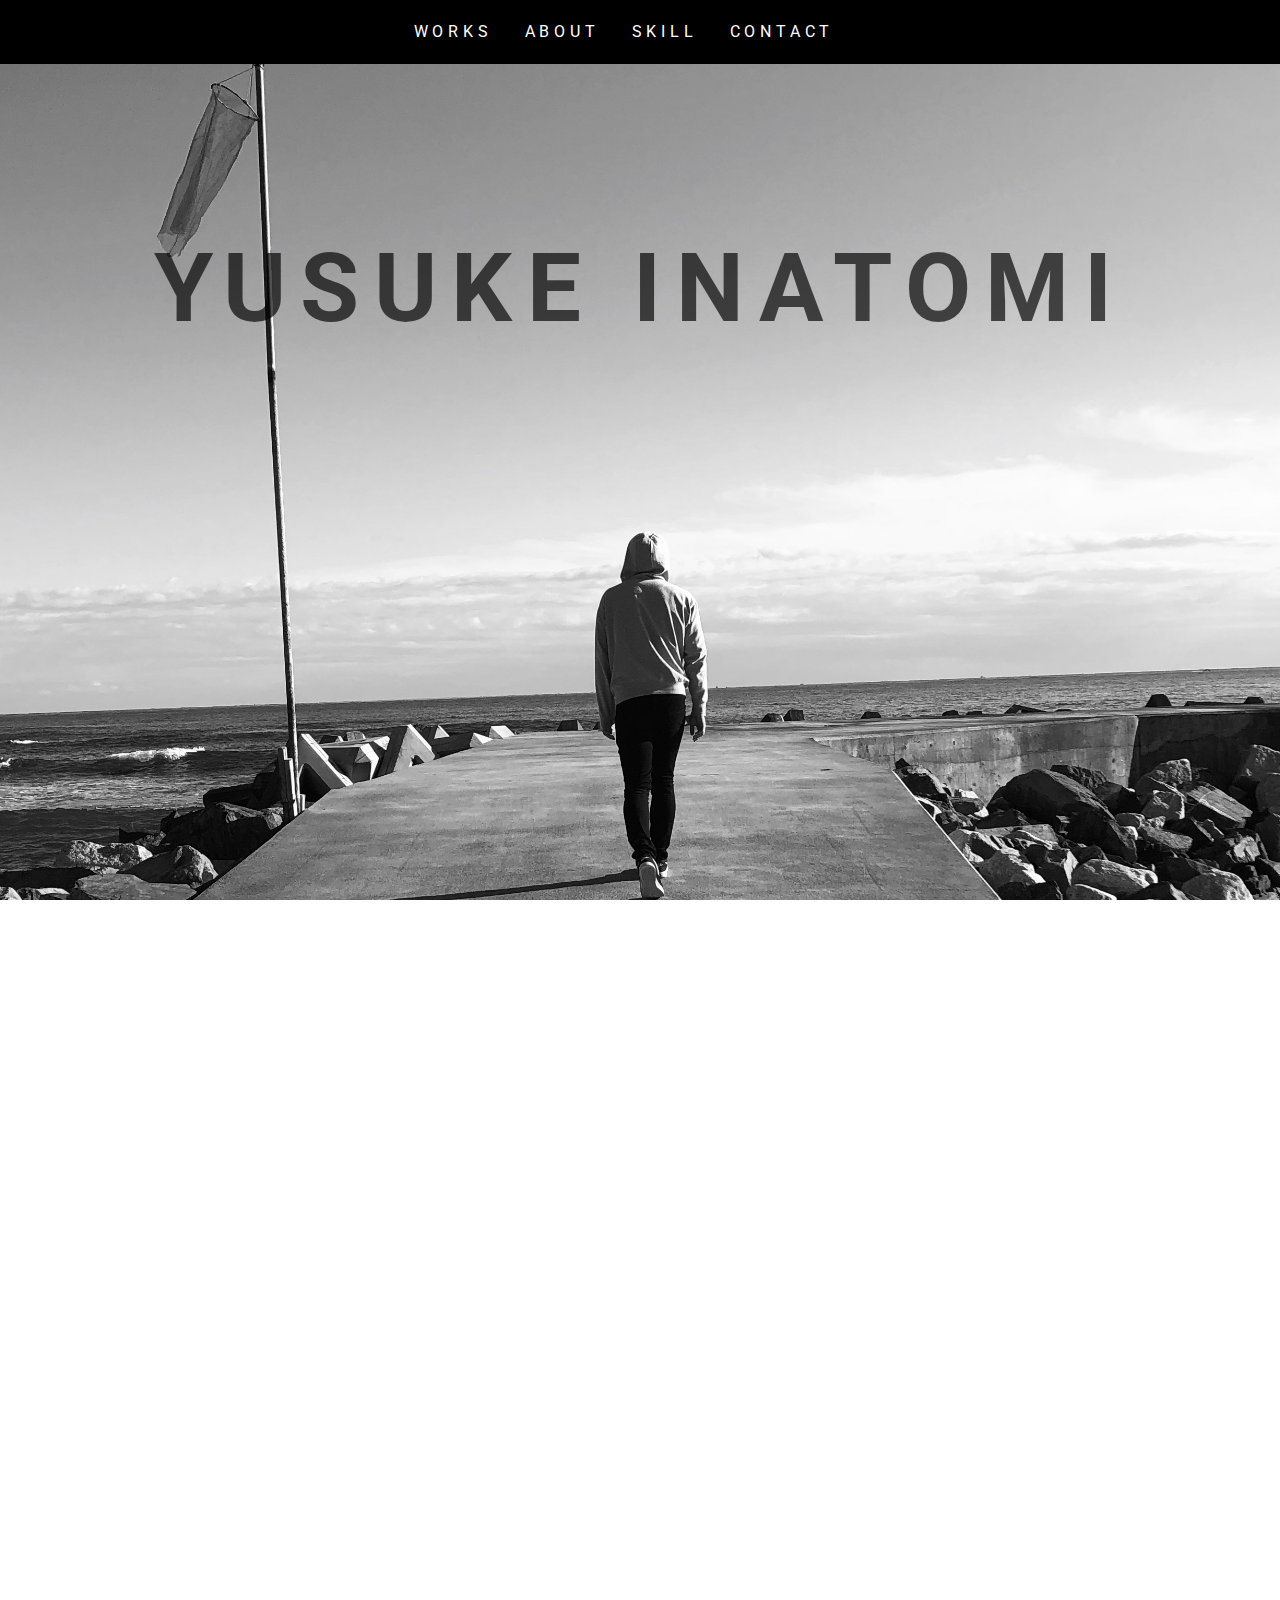
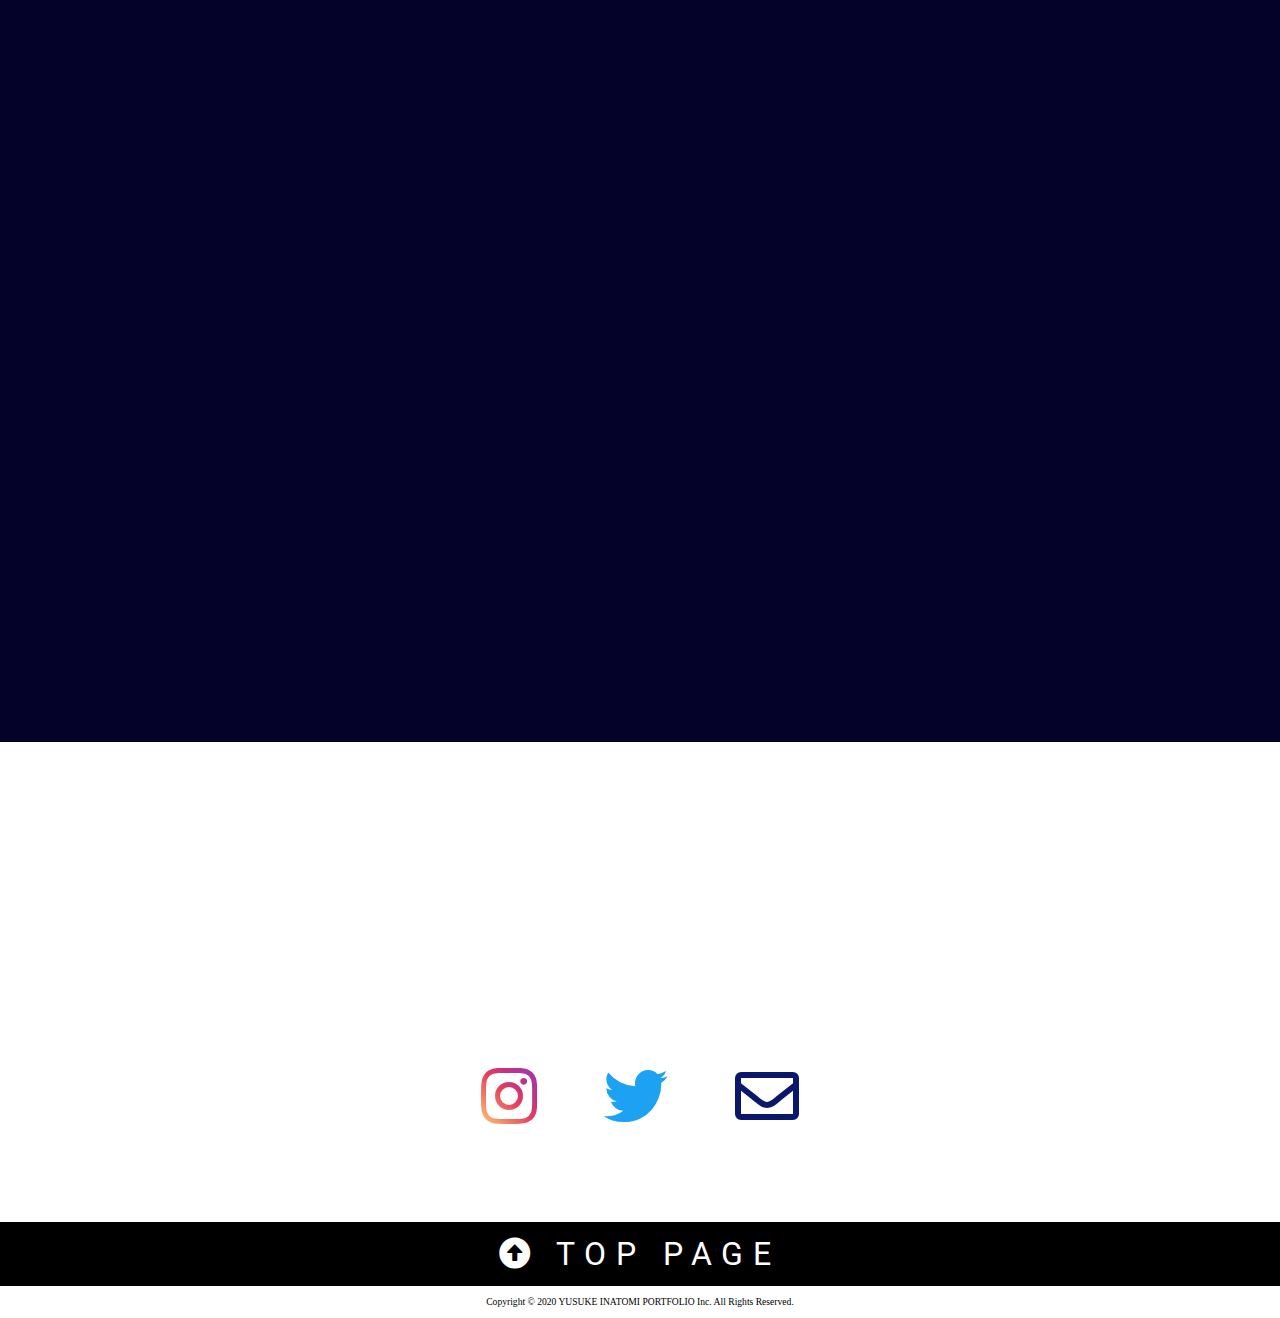
<file: PF/index.html>
<!DOCTYPE html>
<html lang="ja">
<head>
  <meta charset="UTF-8">
  <meta http-equiv="X-UA-Compatible" content="IE=edge" />
  <meta name="viewport" content="width=device-width, initial-scale=1.0, maximum-scale=1.0">
  <meta name="description" content="こんにちは、稲冨佑亮と申します、バックエンドエンジニアを目指して日々精進しています。初めてポートフォリオを作りましたので、ご意見お聞かせいただければ幸いです。" />
  <title>Yusuke Inatomi Portfolio</title>
  <!-- css埋め込み -->
  <link rel="stylesheet" type="text/css" href="pf.css">
  <!-- font,logo -->
  <link href="https://use.fontawesome.com/releases/v5.6.1/css/all.css" rel="stylesheet">
  <link href="https://fonts.googleapis.com/css2?family=M+PLUS+1p:wght@300&family=Roboto:wght@900&display=swap" rel="stylesheet">
  <!-- favicon -->
  <link rel="icon" href="favicon.ico">
  <!-- jQuery読み込み -->
  <script src="https://ajax.googleapis.com/ajax/libs/jquery/1.11.3/jquery.min.js"></script>
</head>
<body>
  <!-- header -->
  <header>
    <ul>
      <li><a href="#works" id="scroll1">WORKS</a></li>
      <li><a href="#about" id="scroll2">ABOUT</a></li>
      <li><a href="#skill" id="scroll3">SKILL</a></li>
      <li><a href="#contact" id="scroll4">CONTACT</a></li>
    </ul>
  </header>

  <!-- main -->
  <main>
    <div id="container">

      <div class="titles">
        <div id="title">
          <div class="marker">
            <h1>YUSUKE INATOMI</h1>
            <div class="none"></div>
          </div>
          <div class="marker">
            <h2>PORTFOLIO</h2>
            <div class="none2"></div>
          </div>
        </div>
      </div>

      <div id="works">
        <div class="txts">
          <h1>WORKS</h1>
          <p>
            練習で作成した架空のサイトの記録です。<br>
            詳細は画像をクリックしてください。
          </p>
        </div>

        <div class="portfolios">
          
          <div class="portfolio scroll-fadein" id="open1">
            <img src="pf-img/site.jpg" alt="サイト名">
            <h2>サイト名</h2>
            <p>
              テキストテキストテキストテキストテキスト<br>
              テキストテキストテキスト
            </p>
          </div>

          <div class="portfolio scroll-fadein" id="open2">
            <img src="pf-img/site.jpg" alt="サイト名">
            <h2>サイト名</h2>
            <p>
              テキストテキストテキストテキストテキスト<br>
              テキストテキストテキスト
            </p>
          </div>

          <div class="portfolio scroll-fadein" id="open3">
            <img src="pf-img/site.jpg" alt="サイト名">
            <h2>サイト名</h2>
            <p>
              テキストテキストテキストテキストテキスト<br>
              テキストテキストテキスト
            </p>
          </div>

          <div class="portfolio scroll-fadein" id="open4">
            <img src="pf-img/site.jpg" alt="サイト名">
            <h2>サイト名</h2>
            <p>
              テキストテキストテキストテキストテキスト<br>
              テキストテキストテキスト
            </p>
          </div>

          <div class="portfolio scroll-fadein" id="open5">
            <img src="pf-img/site.jpg" alt="サイト名">
            <h2>サイト名</h2>
            <p>
              テキストテキストテキストテキストテキスト<br>
              テキストテキストテキスト
            </p>
          </div>

          <div class="portfolio scroll-fadein" id="open6">
            <img src="pf-img/site.jpg" alt="サイト名">
            <h2>サイト名</h2>
            <p>
              テキストテキストテキストテキストテキスト<br>
              テキストテキストテキスト
            </p>
          </div>
        </div>
      </div>
      
      <div id="feature">
        <div id="close">
          <p>×</p>
        </div>
        <div class="txts">
          <h1>FEATURE</h1>
          <p>練習で作成した架空のサイトの詳細になります。</p>
        </div>

        <div class="hide" id="hide1">
          <div class="hide-img half">
            <img src="pf-img/hide-site.jpg" alt="サイト名" width="100%" height="100%">
          </div>
          <div class="hide-txt half">
            <h2>サイト名:</h2>
            <p>1〜〜〜〜〜サイト</p>
            <a href="#">https://〜〜〜〜〜</a>
            <h2>コメント:</h2>
            <p>
              テキストテキストテキストテキストテキスト<br>
              テキストテキストテキストテキストテキストテキストテキストテキストテキストテキストテキストテキストテキストテキストテキストテキストテキストテキストテキストテキストテキストテキストテキストテキストテキストテキストテキストテキストテキストテキストテキストテキストテキストテキストテキストテキストテキストテキストテキストテキストテキストテキスト
              テキストテキストテキストテキストテキストテキストテキストテキストテキストテキストテキストテキストテキストテキストテキストテキストテキストテキストテキストテキストテキストテキストテキストテキストテキストテキストテキストテキストテキストテキストテキストテキストテキストテキストテキストテキストテキストテキストテキストテキストテキストテキスト
              テキストテキストテキストテキストテキストテキストテキストテキストテキストテキストテキストテキストテキストテキストテキストテキストテキストテキストテキストテキストテキストテキストテキストテキストテキストテキストテキストテキストテキストテキストテキストテキストテキストテキストテキストテキストテキストテキストテキストテキストテキストテキスト
              テキストテキストテキストテキストテキストテキストテキストテキストテキストテキストテキストテキストテキストテキストテキストテキストテキストテキストテキストテキストテキストテキストテキストテキストテキストテキストテキストテキストテキストテキストテキストテキストテキストテキストテキストテキストテキストテキストテキストテキストテキストテキスト
              テキストテキストテキストテキストテキストテキストテキストテキストテキストテキストテキストテキストテキストテキストテキストテキストテキストテキストテキストテキストテキストテキストテキストテキストテキストテキストテキストテキストテキストテキストテキストテキストテキストテキストテキストテキストテキストテキストテキストテキストテキストテキスト
              テキストテキストテキストテキストテキストテキストテキストテキストテキストテキストテキストテキストテキストテキストテキストテキストテキストテキストテキストテキストテキストテキストテキストテキストテキストテキストテキストテキストテキストテキストテキストテキストテキストテキストテキストテキストテキストテキストテキストテキスト
            </p>
          </div>
        </div>
        <div class="hide" id="hide2">
          <div class="hide-img half">
            <img src="pf-img/hide-site.jpg" alt="サイト名" width="100%" height="100%">
          </div>
          <div class="hide-txt half">
            <h2>サイト名:</h2>
            <p>2〜〜〜〜〜サイト</p>
            <a href="#">https://〜〜〜〜〜</a>
            <h2>コメント:</h2>
            <p>
              テキストテキストテキストテキストテキスト<br>
              テキストテキストテキストテキストテキストテキストテキストテキストテキストテキストテキストテキストテキストテキストテキストテキストテキストテキストテキストテキストテキストテキストテキストテキストテキストテキストテキストテキストテキストテキストテキストテキストテキストテキストテキストテキストテキストテキストテキストテキストテキストテキスト
              テキストテキストテキストテキストテキストテキストテキストテキストテキストテキストテキストテキストテキストテキストテキストテキストテキストテキストテキストテキストテキストテキストテキストテキストテキストテキストテキストテキストテキストテキストテキストテキストテキストテキストテキストテキストテキストテキストテキストテキストテキストテキスト
              テキストテキストテキストテキストテキストテキストテキストテキストテキストテキストテキストテキストテキストテキストテキストテキストテキストテキストテキストテキストテキストテキストテキストテキストテキストテキストテキストテキストテキストテキストテキストテキストテキストテキストテキストテキストテキストテキストテキストテキストテキストテキスト
              テキストテキストテキストテキストテキストテキストテキストテキストテキストテキストテキストテキストテキストテキストテキストテキストテキストテキストテキストテキストテキストテキストテキストテキストテキストテキストテキストテキストテキストテキストテキストテキストテキストテキストテキストテキストテキストテキストテキストテキストテキストテキスト
              テキストテキストテキストテキストテキストテキストテキストテキストテキストテキストテキストテキストテキストテキストテキストテキストテキストテキストテキストテキストテキストテキストテキストテキストテキストテキストテキストテキストテキストテキストテキストテキストテキストテキストテキストテキストテキストテキストテキストテキストテキストテキスト
              テキストテキストテキストテキストテキストテキストテキストテキストテキストテキストテキストテキストテキストテキストテキストテキストテキストテキストテキストテキストテキストテキストテキストテキストテキストテキストテキストテキストテキストテキストテキストテキストテキストテキストテキストテキストテキストテキストテキストテキスト
            </p>
          </div>
        </div>
        <div class="hide" id="hide3">
          <div class="hide-img half">
            <img src="pf-img/hide-site.jpg" alt="サイト名" width="100%" height="100%">
          </div>
          <div class="hide-txt half">
            <h2>サイト名:</h2>
            <p>3〜〜〜〜〜サイト</p>
            <a href="#">https://〜〜〜〜〜</a>
            <h2>コメント:</h2>
            <p>
              テキストテキストテキストテキストテキスト<br>
              テキストテキストテキストテキストテキストテキストテキストテキストテキストテキストテキストテキストテキストテキストテキストテキストテキストテキストテキストテキストテキストテキストテキストテキストテキストテキストテキストテキストテキストテキストテキストテキストテキストテキストテキストテキストテキストテキストテキストテキストテキストテキスト
              テキストテキストテキストテキストテキストテキストテキストテキストテキストテキストテキストテキストテキストテキストテキストテキストテキストテキストテキストテキストテキストテキストテキストテキストテキストテキストテキストテキストテキストテキストテキストテキストテキストテキストテキストテキストテキストテキストテキストテキストテキストテキスト
              テキストテキストテキストテキストテキストテキストテキストテキストテキストテキストテキストテキストテキストテキストテキストテキストテキストテキストテキストテキストテキストテキストテキストテキストテキストテキストテキストテキストテキストテキストテキストテキストテキストテキストテキストテキストテキストテキストテキストテキストテキストテキスト
              テキストテキストテキストテキストテキストテキストテキストテキストテキストテキストテキストテキストテキストテキストテキストテキストテキストテキストテキストテキストテキストテキストテキストテキストテキストテキストテキストテキストテキストテキストテキストテキストテキストテキストテキストテキストテキストテキストテキストテキストテキストテキスト
              テキストテキストテキストテキストテキストテキストテキストテキストテキストテキストテキストテキストテキストテキストテキストテキストテキストテキストテキストテキストテキストテキストテキストテキストテキストテキストテキストテキストテキストテキストテキストテキストテキストテキストテキストテキストテキストテキストテキストテキストテキストテキスト
              テキストテキストテキストテキストテキストテキストテキストテキストテキストテキストテキストテキストテキストテキストテキストテキストテキストテキストテキストテキストテキストテキストテキストテキストテキストテキストテキストテキストテキストテキストテキストテキストテキストテキストテキストテキストテキストテキストテキストテキスト
            </p>
          </div>
        </div>
        <div class="hide" id="hide4">
          <div class="hide-img half">
            <img src="pf-img/hide-site.jpg" alt="サイト名" width="100%" height="100%">
          </div>
          <div class="hide-txt half">
            <h2>サイト名:</h2>
            <p>4〜〜〜〜〜サイト</p>
            <a href="#">https://〜〜〜〜〜</a>
            <h2>コメント:</h2>
            <p>
              テキストテキストテキストテキストテキスト<br>
              テキストテキストテキストテキストテキストテキストテキストテキストテキストテキストテキストテキストテキストテキストテキストテキストテキストテキストテキストテキストテキストテキストテキストテキストテキストテキストテキストテキストテキストテキストテキストテキストテキストテキストテキストテキストテキストテキストテキストテキストテキストテキスト
              テキストテキストテキストテキストテキストテキストテキストテキストテキストテキストテキストテキストテキストテキストテキストテキストテキストテキストテキストテキストテキストテキストテキストテキストテキストテキストテキストテキストテキストテキストテキストテキストテキストテキストテキストテキストテキストテキストテキストテキストテキストテキスト
              テキストテキストテキストテキストテキストテキストテキストテキストテキストテキストテキストテキストテキストテキストテキストテキストテキストテキストテキストテキストテキストテキストテキストテキストテキストテキストテキストテキストテキストテキストテキストテキストテキストテキストテキストテキストテキストテキストテキストテキストテキストテキスト
              テキストテキストテキストテキストテキストテキストテキストテキストテキストテキストテキストテキストテキストテキストテキストテキストテキストテキストテキストテキストテキストテキストテキストテキストテキストテキストテキストテキストテキストテキストテキストテキストテキストテキストテキストテキストテキストテキストテキストテキストテキストテキスト
              テキストテキストテキストテキストテキストテキストテキストテキストテキストテキストテキストテキストテキストテキストテキストテキストテキストテキストテキストテキストテキストテキストテキストテキストテキストテキストテキストテキストテキストテキストテキストテキストテキストテキストテキストテキストテキストテキストテキストテキストテキストテキスト
              テキストテキストテキストテキストテキストテキストテキストテキストテキストテキストテキストテキストテキストテキストテキストテキストテキストテキストテキストテキストテキストテキストテキストテキストテキストテキストテキストテキストテキストテキストテキストテキストテキストテキストテキストテキストテキストテキストテキストテキスト
            </p>
          </div>
        </div>
        <div class="hide" id="hide5">
          <div class="hide-img half">
            <img src="pf-img/hide-site.jpg" alt="サイト名" width="100%" height="100%">
          </div>
          <div class="hide-txt half">
            <h2>サイト名:</h2>
            <p>5〜〜〜〜〜サイト</p>
            <a href="#">https://〜〜〜〜〜</a>
            <h2>コメント:</h2>
            <p>
              テキストテキストテキストテキストテキスト<br>
              テキストテキストテキストテキストテキストテキストテキストテキストテキストテキストテキストテキストテキストテキストテキストテキストテキストテキストテキストテキストテキストテキストテキストテキストテキストテキストテキストテキストテキストテキストテキストテキストテキストテキストテキストテキストテキストテキストテキストテキストテキストテキスト
              テキストテキストテキストテキストテキストテキストテキストテキストテキストテキストテキストテキストテキストテキストテキストテキストテキストテキストテキストテキストテキストテキストテキストテキストテキストテキストテキストテキストテキストテキストテキストテキストテキストテキストテキストテキストテキストテキストテキストテキストテキストテキスト
              テキストテキストテキストテキストテキストテキストテキストテキストテキストテキストテキストテキストテキストテキストテキストテキストテキストテキストテキストテキストテキストテキストテキストテキストテキストテキストテキストテキストテキストテキストテキストテキストテキストテキストテキストテキストテキストテキストテキストテキストテキストテキスト
              テキストテキストテキストテキストテキストテキストテキストテキストテキストテキストテキストテキストテキストテキストテキストテキストテキストテキストテキストテキストテキストテキストテキストテキストテキストテキストテキストテキストテキストテキストテキストテキストテキストテキストテキストテキストテキストテキストテキストテキストテキストテキスト
              テキストテキストテキストテキストテキストテキストテキストテキストテキストテキストテキストテキストテキストテキストテキストテキストテキストテキストテキストテキストテキストテキストテキストテキストテキストテキストテキストテキストテキストテキストテキストテキストテキストテキストテキストテキストテキストテキストテキストテキストテキストテキスト
              テキストテキストテキストテキストテキストテキストテキストテキストテキストテキストテキストテキストテキストテキストテキストテキストテキストテキストテキストテキストテキストテキストテキストテキストテキストテキストテキストテキストテキストテキストテキストテキストテキストテキストテキストテキストテキストテキストテキストテキスト
            </p>
          </div>
        </div>
        <div class="hide" id="hide6">
          <div class="hide-img half">
            <img src="pf-img/hide-site.jpg" alt="サイト名" width="100%" height="100%">
          </div>
          <div class="hide-txt half">
            <h2>サイト名:</h2>
            <p>6〜〜〜〜〜サイト</p>
            <a href="#">https://〜〜〜〜〜</a>
            <h2>コメント:</h2>
            <p>
              テキストテキストテキストテキストテキスト<br>
              テキストテキストテキストテキストテキストテキストテキストテキストテキストテキストテキストテキストテキストテキストテキストテキストテキストテキストテキストテキストテキストテキストテキストテキストテキストテキストテキストテキストテキストテキストテキストテキストテキストテキストテキストテキストテキストテキストテキストテキストテキストテキスト
              テキストテキストテキストテキストテキストテキストテキストテキストテキストテキストテキストテキストテキストテキストテキストテキストテキストテキストテキストテキストテキストテキストテキストテキストテキストテキストテキストテキストテキストテキストテキストテキストテキストテキストテキストテキストテキストテキストテキストテキストテキストテキスト
              テキストテキストテキストテキストテキストテキストテキストテキストテキストテキストテキストテキストテキストテキストテキストテキストテキストテキストテキストテキストテキストテキストテキストテキストテキストテキストテキストテキストテキストテキストテキストテキストテキストテキストテキストテキストテキストテキストテキストテキストテキストテキスト
              テキストテキストテキストテキストテキストテキストテキストテキストテキストテキストテキストテキストテキストテキストテキストテキストテキストテキストテキストテキストテキストテキストテキストテキストテキストテキストテキストテキストテキストテキストテキストテキストテキストテキストテキストテキストテキストテキストテキストテキストテキストテキスト
              テキストテキストテキストテキストテキストテキストテキストテキストテキストテキストテキストテキストテキストテキストテキストテキストテキストテキストテキストテキストテキストテキストテキストテキストテキストテキストテキストテキストテキストテキストテキストテキストテキストテキストテキストテキストテキストテキストテキストテキストテキストテキスト
              テキストテキストテキストテキストテキストテキストテキストテキストテキストテキストテキストテキストテキストテキストテキストテキストテキストテキストテキストテキストテキストテキストテキストテキストテキストテキストテキストテキストテキストテキストテキストテキストテキストテキストテキストテキストテキストテキストテキストテキスト
            </p>
          </div>
        </div>
      
      </div>

      <div id="about">
        <div class="txts">
          <h1>ABOUT</h1>
          <p>稲冨佑亮と申します！</p>
        </div>
        <div class="about-contents scroll-fadein">
          <img src="pf-img/about-icon.jpg" alt="(仮)" width="20%" height="20%">
          <div class="txt-box">
            <p>
              生年月日：7月4日<br>
              出身：茨城県
            </p>
            <p class="txt-margin">
              つくば栄養医療調理製菓専門学校を卒業。救急救命士資格を取得し、地元茨城の消防署に入署。学生の頃より起業したいという夢がありプログラミングを学習。
              ITの最先端を学びたいという思いが強くなり、上京を決意し消防を退職。
            </p>
            <p class="txt-margin">
              現在バックエンドエンジニアを目指し、Javaを学習中。<br>
              自社ではHTML/CSSの講師を努めています。
            </p>
            <p class="txt-margin">
              知識、経験は浅いですが、プログラミングに対するやる気、向上心は、誰にも負けません。<br>
              使用エディタ→Visual Studio Code、Atom <br>
              使用IDE→Eclipse
            </p>
          </div>
        </div>
      </div>

      <div id="skill">
        <div class="txts">
          <h1>SKILL</h1>
          <p>主な私のスキルになります</p>
        </div>
        <div class="skill-box">
          <div class="skill-item scroll-fadein">
            <div class="skill-flex">
              <img src="pf-img/html_css_logo.jpg" alt="HTML/CSS" width="10%" height="10%">
              <div class="skill-title">
                <h3>HTML/CSS</h3>
                <ul>
                  <li><i class="fas fa-star level-color"></i></li>
                  <li><i class="fas fa-star level-color"></i></li>
                  <li><i class="fas fa-star level-color"></i></li>
                  <li><i class="fas fa-star level-color"></i></li>
                  <li><i class="fas fa-star"></i></li>
                </ul>
                <div class="skill-txt">
                  <p>
                    基本的なコーディングは問題ありません。<br>
                    SASS(sass/scss)、Bootstrapも使用できます。
                  </p>
                </div>
              </div>
            </div>
          </div>
          <div class="skill-item scroll-fadein">
            <div class="skill-flex">
              <img src="pf-img/js_logo.jpg" alt="JavaScript" width="10%" height="10%">
              <div class="skill-title">
                <h3>JavaScript</h3>
                <ul>
                  <li><i class="fas fa-star level-color"></i></li>
                  <li><i class="fas fa-star level-color"></i></li>
                  <li><i class="fas fa-star level-color"></i></li>
                  <li><i class="fas fa-star"></i></li>
                  <li><i class="fas fa-star"></i></li>
                </ul>
                <div class="skill-txt">
                  <p>
                    あまり複雑なコードを書くことはできませんが、<br>
                    基本的なパッケージやjQueryの実装は可能です。
                  </p>
                </div>
              </div>
            </div>
          </div>
          <div class="skill-item scroll-fadein">
            <div class="skill-flex">
              <img src="pf-img/java_logo.jpg" alt="Java" width="10%" height="10%">
              <div class="skill-title">
                <h3>Java</h3>
                <ul>
                  <li><i class="fas fa-star level-color"></i></li>
                  <li><i class="fas fa-star level-color"></i></li>
                  <li><i class="fas fa-star"></i></li>
                  <li><i class="fas fa-star"></i></li>
                  <li><i class="fas fa-star"></i></li>
                </ul>
                <div class="skill-txt">
                  <p>
                    コンソール上での基本的なプログラミングは可能ですが、<br>
                    実装にはいたりません。<br>
                    現在SQLやGithubを学習中です。
                  </p>
                </div>
              </div>
            </div>
          </div>
        </div>
      </div>

      <div id="contact">
        <div class="txts">
          <h1>CONTACT</h1>
          <p>お問い合わせはSNSのDM,またはメールよりご連絡ください</p>
        </div>
        <div id="contact-sns">
          <ul>
            <li><a href="https://instagram.com/20__feet" target="_blank" rel="noopener"><i class="fab fa-instagram fa-4x insta-color"></i></a></li>
            <li><a href="https://twitter.com/i_yusuke0704" target="_blank" rel="noopener"><i class="fab fa-twitter fa-4x twitter-color"></i></a></li>
            <li><a href="mailto:i_yusuke0704@i.softbank.jp"><i class="far fa-envelope fa-4x mall-color"></i></a></li>
          </ul>
        </div>
      </div>

      <div class="top-page">
        <a href="#container" id="top">
        <i class="fas fa-arrow-alt-circle-up fa-fw"></i>
          TOP PAGE
        </a>
      </div>

      <!-- footer -->
      <footer>
        <p>Copyright © 2020 YUSUKE INATOMI PORTFOLIO Inc. All Rights Reserved.</p>
      </footer>
      
    </div>
  </main>
  

  <!-- JS埋め込み -->
  <script src="pf.js"></script>

</body>
</html>
</file>
<file: PF/pf.css>
* {
  margin: 0;
  padding: 0;
  -webkit-box-sizing: border-box;
  box-sizing: border-box;
  list-style: none;
  text-decoration: none;
}

h1, h2, a {
  font-family: 'Roboto', sans-serif;
}

html, body, main {
  height: 100%;
  width: 100%;
}

.txts {
  text-align: center;
  padding: 5em 0 6em;
  transform: translate(0, 50px);
  transition: all 2000ms;
  opacity: 0;
}
.txts h1 {
  font-size: 4em;
  letter-spacing: 0.3em;
}
.txts p {
  font-family: 'M PLUS 1p', sans-serif;
}

.scroll-fadein {
  transform: translate(0, 50px);
  transition: all 2000ms;
  opacity: 0;
}

header {
  width: 100%;
  height: 4em;
  position: fixed;
  z-index: 3;
  background-color: black;
  text-align: center;
}
header ul {
  display: inline-flex;
}
header ul a {
  color: white;
  font-size: 1em;
  line-height: 4em;
  margin-right: 2em;
  letter-spacing: 0.3em;
}
header ul a:hover {
  color: #a20808;
  transition: all 0.3s;
}
header ul a:active {
  color: #6d0505;
}

main {
  position: absolute;
  top: 4em;
}

#container {
  height: 100%;
  width: 100%;
}

#title {
  margin-top: 3.5em;
  width: 100%;
}
#title .marker {
  position: relative;
  width: 100%;
}
#title .marker h1 {
  display: none;
}
#title .marker h2 {
  display: none;
  margin: 0.3em;
  font-size: 1em;
  letter-spacing: 0.5em;
}
#title .marker .none, #title .marker .none2 {
  display: none;
}

.marker-anime {
  position: absolute;
  top: 1.5em;
  left: 3em;
  height: 0.5em;
  width: 80%;
  background-color: #a20808;
  z-index: -1;
  animation-name: anime;
  animation-duration: 0.5s;
  animation-timing-function: cubic-bezier(0.89, -0.04, 0.57, 0.96);
  animation-delay: 0s;
  animation-iteration-count: 1;
  animation-direction: alternate;
}

.marker-anime2 {
  position: absolute;
  top: 0.6em;
  left: 6em;
  height: 0.5em;
  width: 60%;
  background-color: #a20808;
  z-index: -1;
  animation-name: anime2;
  animation-duration: 1s;
  animation-timing-function: cubic-bezier(0.89, -0.04, 0.57, 0.96);
  animation-delay: 0s;
  animation-iteration-count: 1;
  animation-direction: alternate;
}

@keyframes anime {
  0% {
    width: 0;
    opacity: 0;
  }
  100% {
    opacity: 1;
    width: 80%;
  }
}
@keyframes anime2 {
  0% {
    width: 0;
    opacity: 0;
  }
  100% {
    opacity: 1;
    width: 60%;
  }
}
#works {
  background-color: white;
  padding-bottom: 10em;
}
#works .portfolios {
  display: flex;
  justify-content: space-around;
  flex-wrap: wrap;
}
#works .portfolios .portfolio {
  margin: 3em 0 3em;
  text-align: center;
  width: 33.3%;
}
#works .portfolios .portfolio h2 {
  margin-top: 1em;
  font-size: 1.5em;
  font-family: 'M PLUS Rounded 1c', sans-serif;
}
#works .portfolios .portfolio p {
  font-family: 'M PLUS 1p', sans-serif;
}
#works .portfolios .portfolio img {
  cursor: pointer;
  width: 85%;
  height: 75%;
}
#works .portfolios .portfolio img:hover {
  opacity: 0.6;
  transition: all 0.5s;
}

#feature {
  height: 100%;
  background-color: rgba(0, 0, 0, 0.9);
  color: #fff;
  display: none;
  position: fixed;
  z-index: 4;
  top: 0;
  overflow: scroll;
}
#feature #close {
  font-size: 32px;
  font-weight: bold;
  width: 2em;
  height: 2em;
  text-align: center;
  line-height: 2em;
  cursor: pointer;
}
#feature #close:hover {
  color: #a20808;
  transition: all 0.3s;
}
#feature #close:active {
  color: #6d0505;
}
#feature .hide {
  justify-content: space-between;
  padding: 0 3em 3em 3em;
}
#feature .hide a {
  color: #05a7f7;
}
#feature .hide a:hover {
  opacity: 0.5;
}
#feature .hide a:visited {
  color: #9d3ef5;
}
#feature .hide h2 {
  margin-top: 1em;
}
#feature .hide .half {
  width: 48%;
}
#feature #hide1, #feature #hide2, #feature #hide3, #feature #hide4, #feature #hide5, #feature #hide6 {
  display: none;
}

#about {
  background-color: #c3c0c0;
}
#about .about-contents {
  padding: 0 15em 15em;
  display: flex;
}
#about .about-contents img {
  border-radius: 50%;
}
#about .about-contents .txt-box {
  padding: 0 3em;
}
#about .about-contents .txt-box .txt-margin {
  margin-top: 1em;
  line-height: 1.7em;
}

#skill {
  background-color: #040229;
  color: #fff;
  padding: 0 6em 10em;
}
#skill .skill-box {
  display: flex;
  flex-wrap: wrap;
}
#skill .skill-box .skill-item {
  padding: 1em 3em;
  margin-bottom: 2em;
  width: 50%;
}
#skill .skill-box .skill-item .skill-flex {
  display: flex;
}
#skill .skill-box .skill-item .skill-flex img {
  border-radius: 50%;
  margin-right: 1em;
}
#skill .skill-box .skill-item .skill-flex .skill-title {
  font-size: 0.9em;
}
#skill .skill-box .skill-item .skill-flex .skill-title ul {
  display: flex;
}
#skill .skill-box .skill-item .skill-flex .skill-title ul .level-color {
  color: #f7ea2f;
}
#skill .skill-box .skill-item .skill-txt {
  margin-top: 1em;
}

#contact {
  height: 30em;
  padding-bottom: 3em;
  background-color: white;
}
#contact #contact-sns {
  width: 30%;
  margin: 3em auto;
}
#contact #contact-sns ul {
  display: flex;
  justify-content: space-around;
}
#contact #contact-sns ul li:hover {
  font-size: 20px;
  transition: all 0.2s;
}
#contact #contact-sns ul .insta-color {
  background: -webkit-linear-gradient(45deg, #fed475 0%, #e53d5d 50%, #c23186 70%, #9c38bb 100%);
  -webkit-background-clip: text;
  -webkit-text-fill-color: transparent;
}
#contact #contact-sns ul .twitter-color {
  color: #1da1f2;
}
#contact #contact-sns ul .mall-color {
  color: #0a176b;
}

.top-page {
  height: 2em;
  font-size: 2em;
  letter-spacing: 0.3em;
  color: #fff;
  background-color: black;
  display: flex;
  justify-content: center;
  line-height: 2em;
}
.top-page a {
  color: #fff;
}
.top-page a:hover {
  color: #a20808;
  transition: all 0.3s;
}
.top-page a:active {
  color: #6d0505;
}

footer {
  background-color: white;
  height: 2em;
  line-height: 2em;
  font-weight: lighter;
  text-align: center;
}
footer p {
  font-family: none;
  font-size: 0.6em;
}

@media screen and (min-width: 600px) {
  .titles {
    background-image: url(pf-img/title.jpg);
    background-attachment: fixed;
    background-position: bottom;
    background-size: cover;
    width: 100%;
    max-width: 100%;
    height: 100%;
    font-size: 3em;
    letter-spacing: 0.3em;
    text-align: center;
    display: flex;
    justify-content: center;
    position: relative;
    z-index: -2;
  }
}
@media screen and (max-width: 599px) {
  header ul a {
    letter-spacing: 0.2em;
    margin: 0 0.4em;
  }

  .txts {
    font-size: 0.8em;
  }

  .titles {
    font-size: 2em;
    width: 100%;
    max-width: 100%;
    height: 100%;
    letter-spacing: 0.3em;
    text-align: center;
    justify-content: center;
    display: flex;
  }

  .titles::before {
    content: "";
    display: block;
    position: fixed;
    top: 0;
    left: 0;
    z-index: -2;
    background-image: url(pf-img/title.jpg);
    background-position: bottom;
    background-size: cover;
    width: 100%;
    max-width: 100%;
    height: 100%;
  }

  #works .portfolios .portfolio {
    width: 100%;
  }

  #feature .hide {
    padding: 0;
    display: block;
  }
  #feature .hide .hide-img {
    margin-top: 6em;
  }
  #feature .hide .half {
    width: 100%;
  }
  #feature .hide .hide-txt {
    padding: 5%;
  }

  #about .about-contents {
    padding: 0 0 10em;
    display: block;
  }
  #about .about-contents img {
    width: 50%;
    height: 50%;
    margin: 0 auto;
    display: block;
  }
  #about .about-contents .txt-box {
    margin-top: 6em;
  }

  #skill {
    padding: 0 0 10em 0;
  }
  #skill .skill-box {
    display: flex;
    flex-wrap: wrap;
  }
  #skill .skill-box .skill-item {
    margin-bottom: 2em;
    width: 95%;
  }
  #skill .skill-box .skill-item .skill-flex {
    align-items: center;
  }
  #skill .skill-box .skill-item .skill-flex img {
    width: 30%;
    height: 30%;
    margin-right: 2em;
  }

  #contact #contact-sns {
    width: 100%;
  }
}

/*# sourceMappingURL=pf.css.map */
</file>
